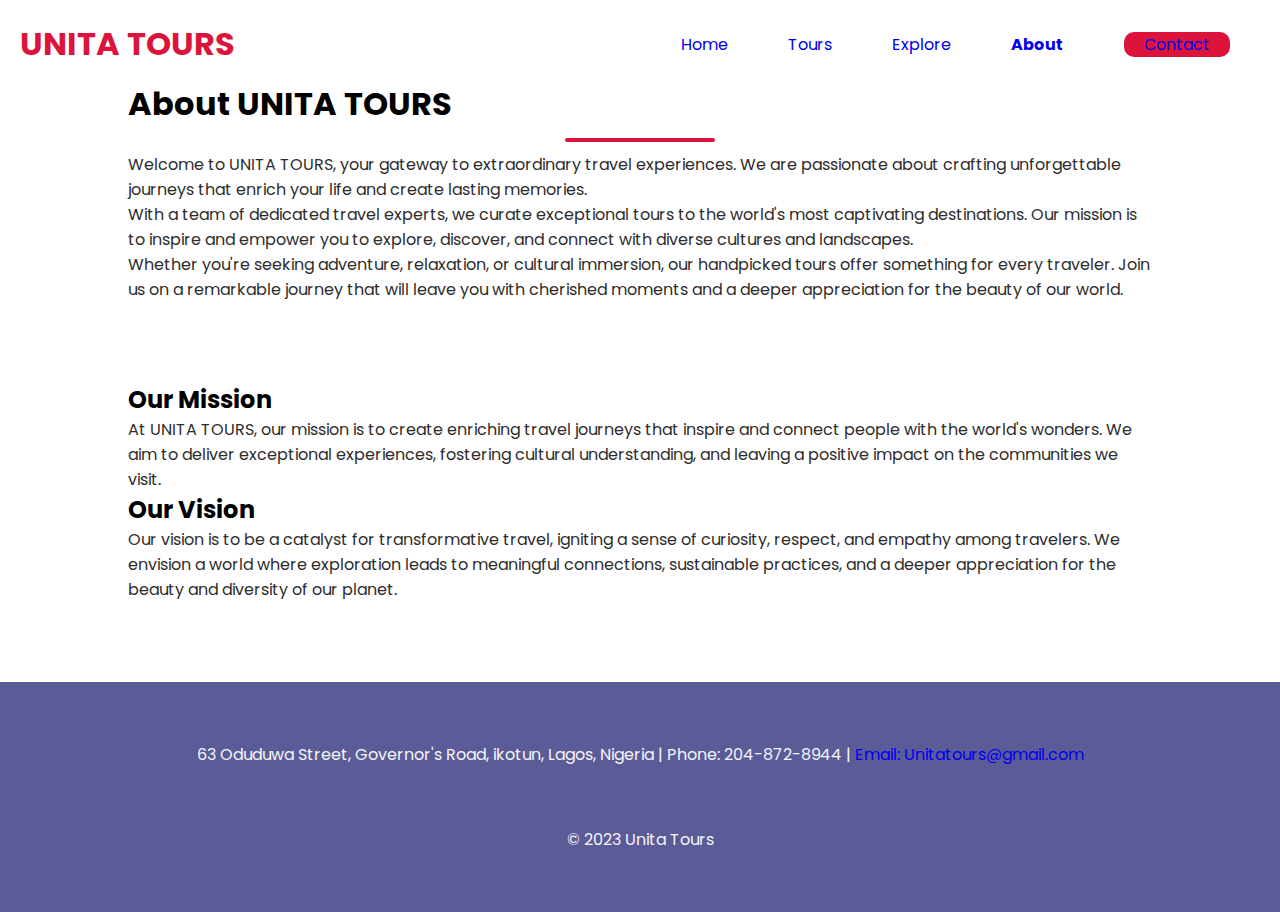
<file: about.html>
<!DOCTYPE html>
<html lang="en">
<head>
    <meta charset="UTF-8">
    <meta name="viewport" content="width=device-width, initial-scale=1.0">
    <title>UNITA TOURS - About Us</title>
    <link rel="stylesheet" href="Project4.css"> 
    <script src="Project4.js" defer></script>
</head>
<body>
    <nav class="navbar">
        <h1 class="logo">UNITA TOURS</h1>
        <ul class="nav-links">
            <li><a href="index.html">Home</a></li>
            <li><a href="tours.html">Tours</a></li>
            <li><a href="explore.html">Explore</a></li>
            <li class="active"><a href="about.html">About</a></li>
            <li class="ctn"><a href="contact.html">Contact</a></li>
        </ul>
        <button class="menu-btn">Menu</button>
    </nav>

    <section class="about">
        <div class="about-content">
            <h1>About UNITA TOURS</h1>
            <div class="line"></div>
            <p>Welcome to UNITA TOURS, your gateway to extraordinary travel experiences. We are passionate about crafting unforgettable journeys that enrich your life and create lasting memories.</p>
            <p>With a team of dedicated travel experts, we curate exceptional tours to the world's most captivating destinations. Our mission is to inspire and empower you to explore, discover, and connect with diverse cultures and landscapes.</p>
            <p>Whether you're seeking adventure, relaxation, or cultural immersion, our handpicked tours offer something for every traveler. Join us on a remarkable journey that will leave you with cherished moments and a deeper appreciation for the beauty of our world.</p>
        </div>
    </section>
    <section class="mission-vision">
        <div class="mission">
            <h2>Our Mission</h2>
            <p>At UNITA TOURS, our mission is to create enriching travel journeys that inspire and connect people with the world's wonders. We aim to deliver exceptional experiences, fostering cultural understanding, and leaving a positive impact on the communities we visit.</p>
        </div>
        <div class="vision">
            <h2>Our Vision</h2>
            <p>Our vision is to be a catalyst for transformative travel, igniting a sense of curiosity, respect, and empathy among travelers. We envision a world where exploration leads to meaningful connections, sustainable practices, and a deeper appreciation for the beauty and diversity of our planet.</p>
        </div>
    </section>

    <section class="footer">
        <p>63 Oduduwa Street, Governor's Road, ikotun, Lagos, Nigeria | Phone: 204-872-8944 | <a href="#">Email: Unitatours@gmail.com</a></p>
        <p>&copy; 2023 Unita Tours</p>
    </section>
</body>
</html>
</file>
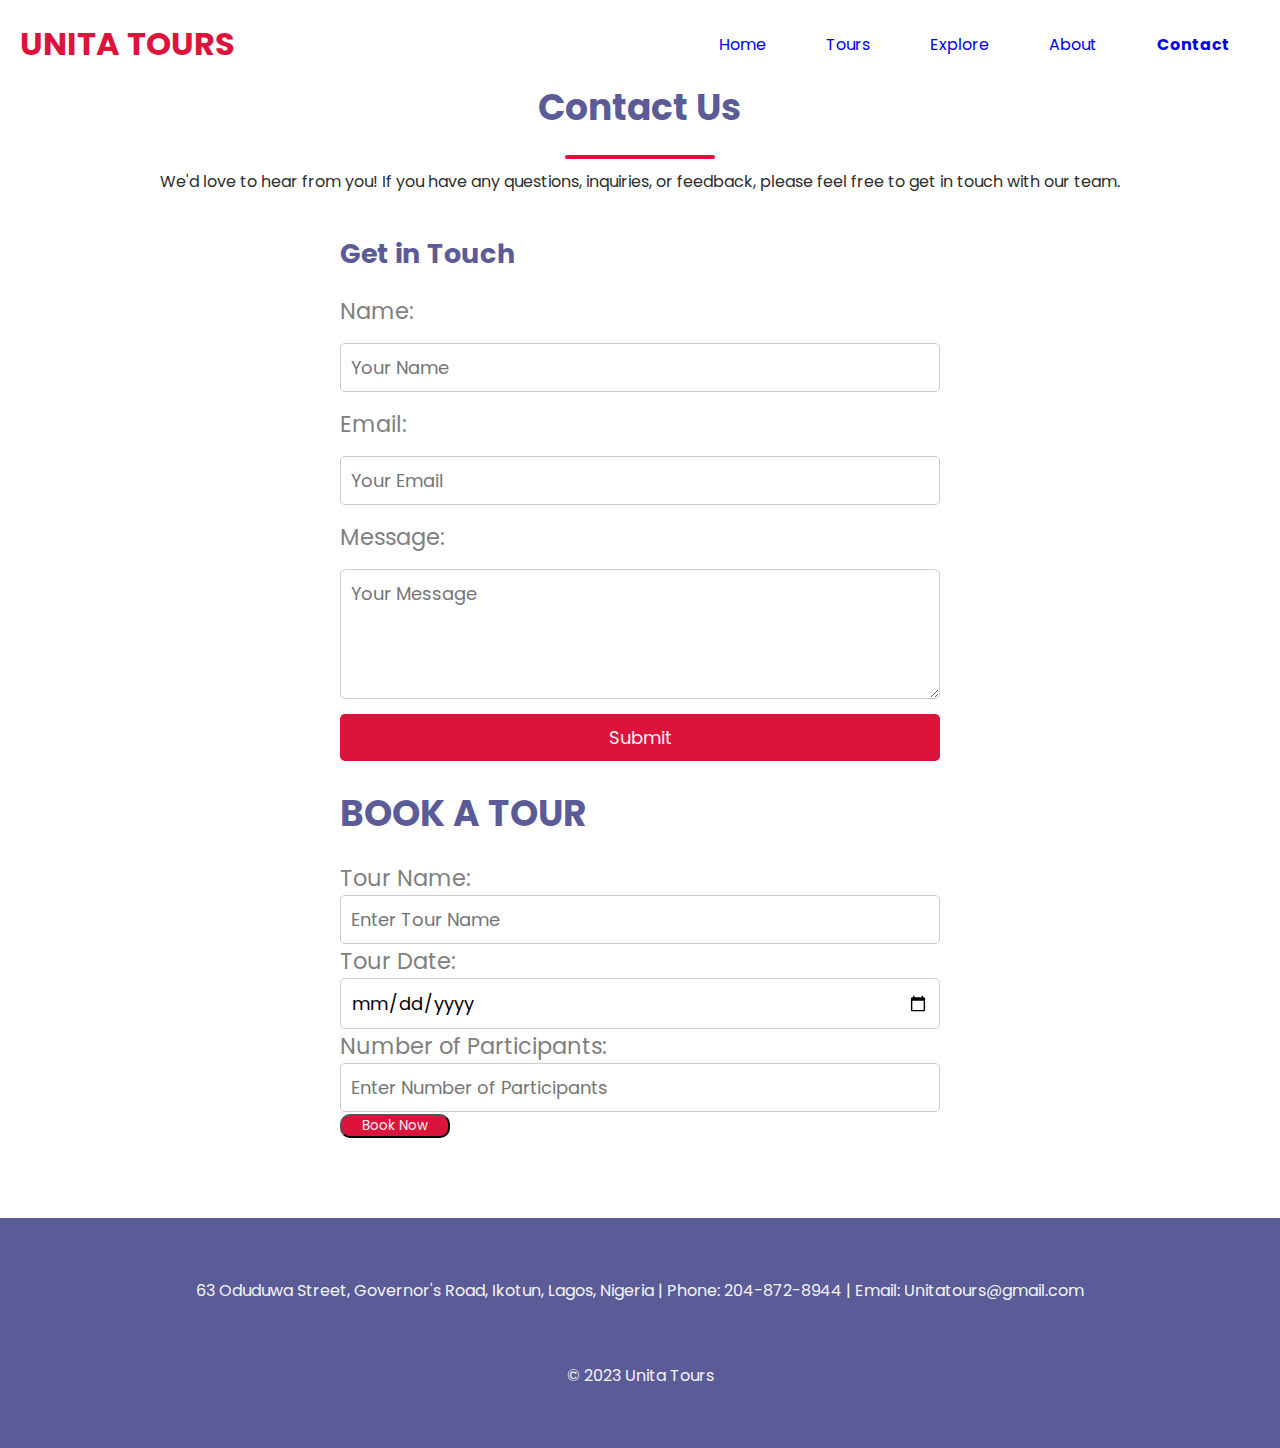
<file: contact.html>
<!DOCTYPE html>
<html lang="en">
<head>
    <meta charset="UTF-8">
    <meta name="viewport" content="width=device-width, initial-scale=1.0">
    <title>UNITA TOURS - Contact Us</title>
    <link rel="stylesheet" href="Project4.css">
</head>
<body>
    <nav class="navbar">
        <h1 class="logo">UNITA TOURS</h1>
        <ul class="nav-links">
            <li><a href="index.html">Home</a></li>
            <li><a href="tours.html">Tours</a></li>
            <li><a href="explore.html">Explore</a></li>
            <li><a href="about.html">About</a></li>
            <li class="active"><a href="contact.html">Contact</a></li>
        </ul>
        <button class="menu-btn">Menu</button>
    </nav>
    
    <section class="contact">
        <div class="contact-content">
            <h1>Contact Us</h1>
            <div class="line"></div>
            <p>We'd love to hear from you! If you have any questions, inquiries, or feedback, please feel free to get in touch with our team.</p>
        </div>
        <div class="contact-form">
            <h2>Get in Touch</h2>
            <form>
                <label for="name">Name:</label>
                <input type="text" id="name" name="name" required placeholder="Your Name">

                <label for="email">Email:</label>
                <input type="email" id="email" name="email" required placeholder="Your Email">

                <label for="message">Message:</label>
                <textarea id="message" name="message" rows="4" required placeholder="Your Message"></textarea>

                <button type="submit" class="ctn">Submit</button>
            </form>
        </div>
        <br>
        <div class="book-tour-form">
            <form action="thanks.html" method="post">
                <h1>BOOK A TOUR</h1>
                <label for="tour-name">Tour Name:</label>
                <input type="text" id="tour-name" name="tour-name" required placeholder="Enter Tour Name">
    
                <label for="tour-date">Tour Date:</label>
                <input type="date" id="tour-date" name="tour-date" required>
    
                <label for="participants">Number of Participants:</label>
                <input type="number" id="participants" name="participants" required min="1" placeholder="Enter Number of Participants">
    
                <button type="submit" class="ctn">Book Now</button>
            </form>
            <!-- <div class="thank-you">
                <div class="thank-you" style="display: block;">
                    <h3>Thank You!</h3>
                    <p>Your tour booking has been submitted successfully. We'll be in touch soon.</p>
                </div> -->
        </div>
         
            
        </div>
    </section>
    
    <section class="footer">
        <p>63 Oduduwa Street, Governor's Road, Ikotun, Lagos, Nigeria | Phone: 204-872-8944 | Email: Unitatours@gmail.com</p>
        <p>&copy; 2023 Unita Tours</p>
    </section>


    <script src="Project4.js" defer></script>
</body>
</html>
</file>
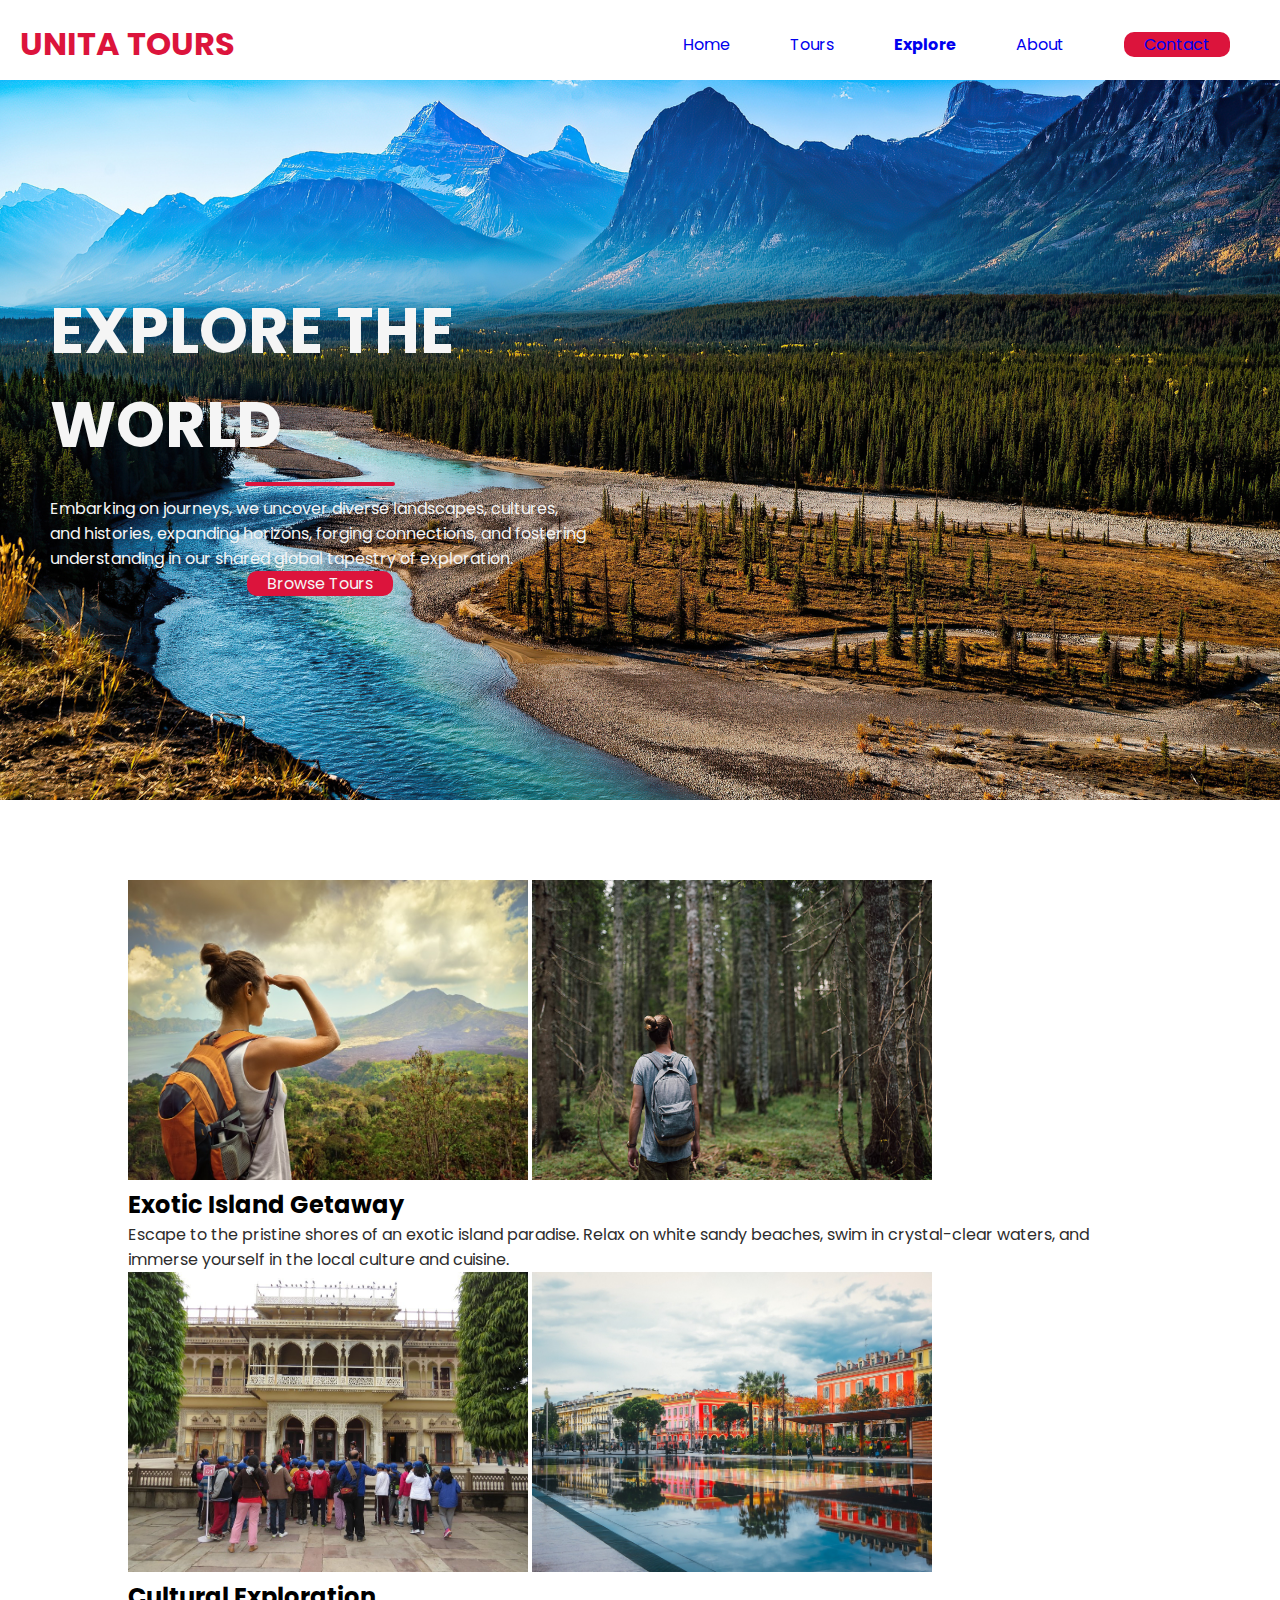
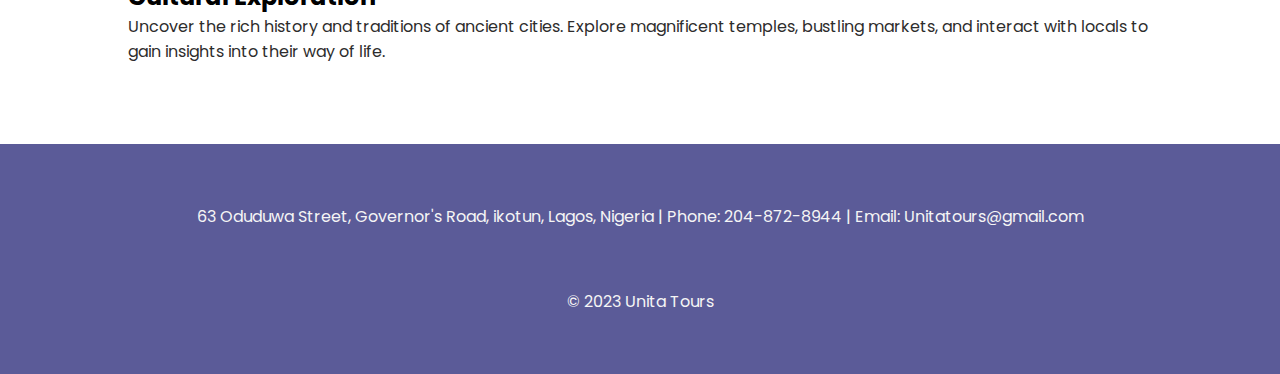
<file: explore.html>
<!DOCTYPE html>
<html lang="en">
<head>
    <meta charset="UTF-8">
    <meta name="viewport" content="width=device-width, initial-scale=1.0">
    <title>UNITA TOURS - Explore</title>
    <link rel="stylesheet" href="Project4.css"> <!-- Link to your main CSS file -->
</head>
<body>
    <nav class="navbar">
        <h1 class="logo">UNITA TOURS</h1>
        <ul class="nav-links">
            <li><a href="index.html">Home</a></li>
            <li ><a href="tours.html">Tours</a></li>
            <li class="active"><a href="explore.html">Explore</a></li>
            <li><a href="about.html">About</a></li>
            <li class="ctn"><a href="contact.html">Contact</a></li>
        </ul>
        <button class="menu-btn">Menu</button>
    </nav>

    <section class="explore">
        <div class="explore-content">
            <h1>EXPLORE THE WORLD</h1>
            <div class="line"></div>
            <p>Embarking on journeys, we uncover diverse landscapes, cultures, and histories, expanding horizons, forging connections, and fostering understanding in our shared global tapestry of exploration.</p>
            <a href="tours.html" class="ctn">Browse Tours</a>
        </div>
    </section>

    <section class="explore-destinations">
        <div class="explore-destination">
            <img src="images/exp1.jpg" alt="Destination 1">
            <img src="images/exp3.jpg" alt="">
            <div class="explore-info">
                <h2>Exotic Island Getaway</h2>
                <p>Escape to the pristine shores of an exotic island paradise. Relax on white sandy beaches, swim in crystal-clear waters, and immerse yourself in the local culture and cuisine.</p>
                <!-- <a href="#" class="ctn">Learn More</a> -->
            </div>
        </div>
        <div class="explore-destination">
            <img src="images/exp1.jpeg" alt="Destination 2">
            <img src="images/exp6.jpg" alt="">
            <div class="explore-info">
                <h2>Cultural Exploration</h2>
                <p>Uncover the rich history and traditions of ancient cities. Explore magnificent temples, bustling markets, and interact with locals to gain insights into their way of life.</p>
                <!-- <a href="#" class="ctn">Learn More</a> -->
            </div>
        </div>
        <!-- Add more explore destinations as needed -->
    </section>

    <section class="footer">
        <p>63 Oduduwa Street, Governor's Road, ikotun, Lagos, Nigeria | Phone: 204-872-8944 | Email: Unitatours@gmail.com</p>
        <p>&copy; 2023 Unita Tours</p>
    </section>

    <script src="Project4.js" defer></script> <!-- Link to your JavaScript file -->
</body>
</html>
</file>
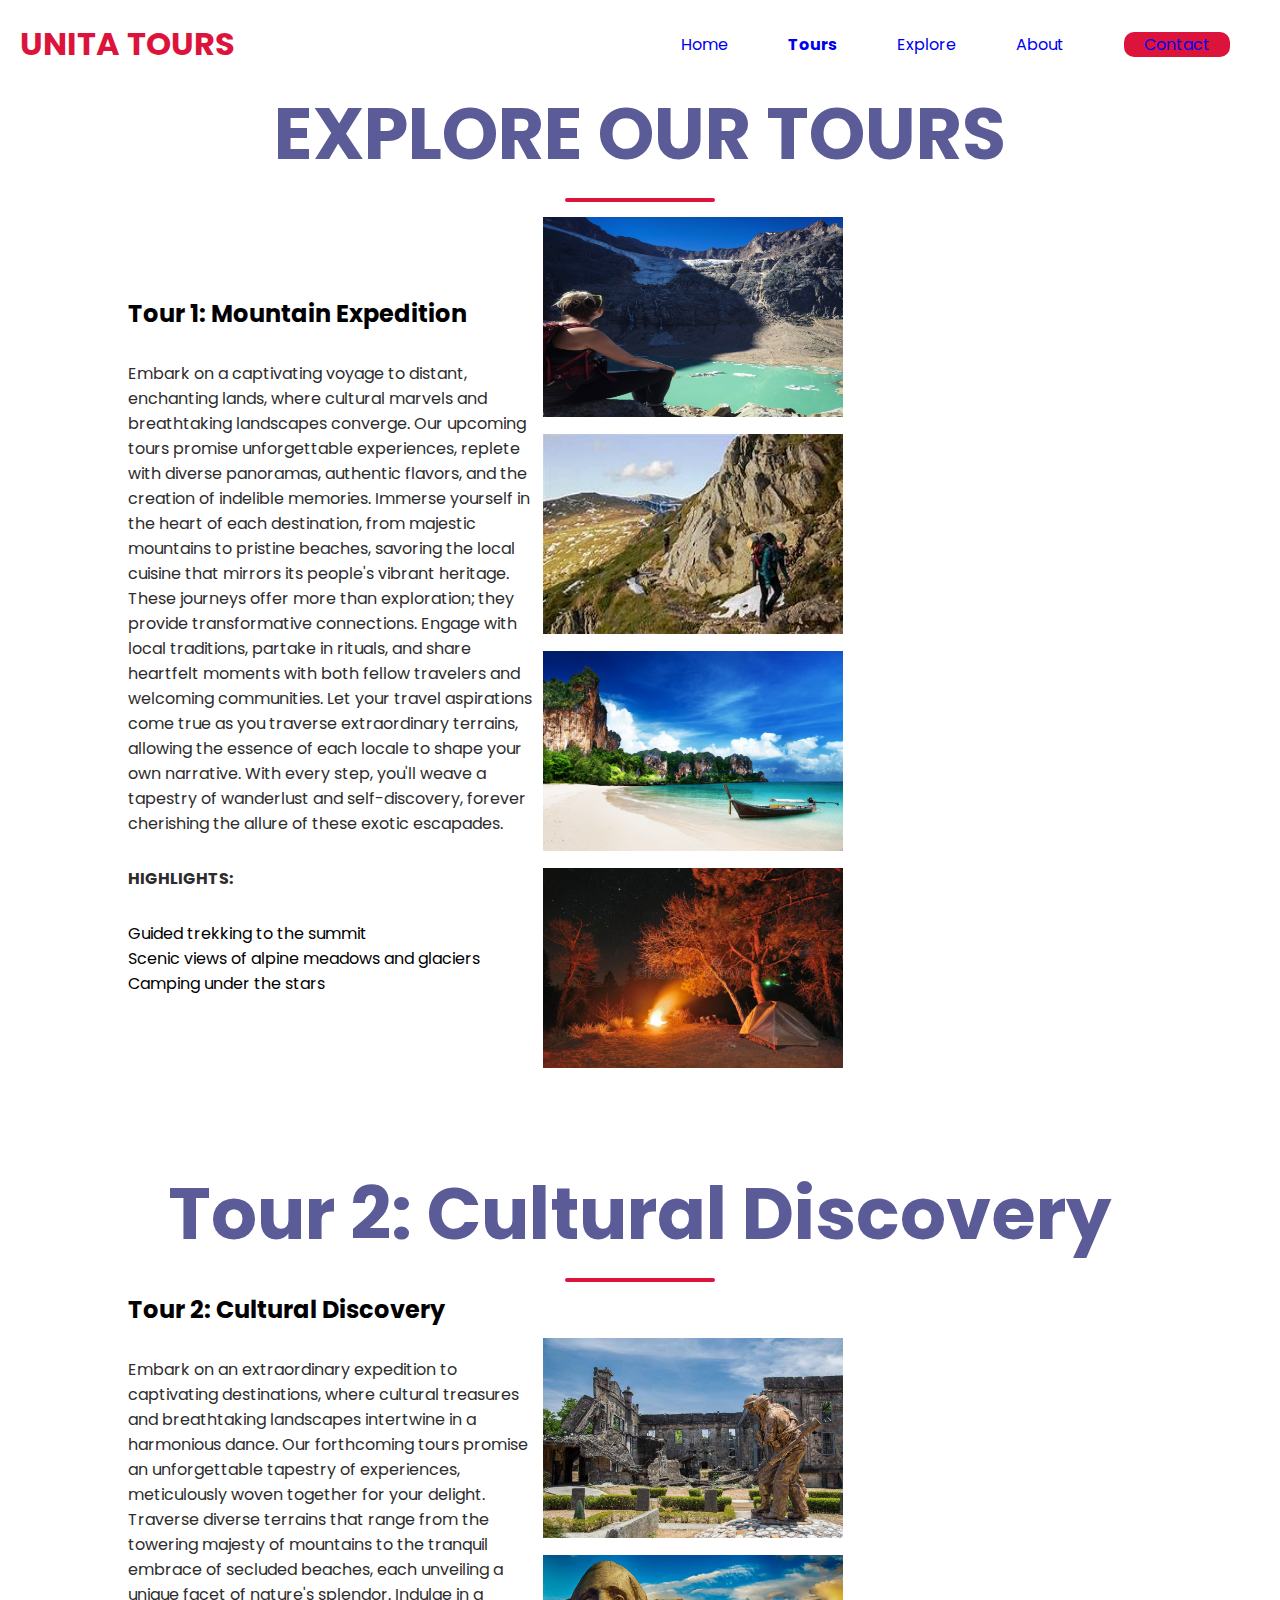
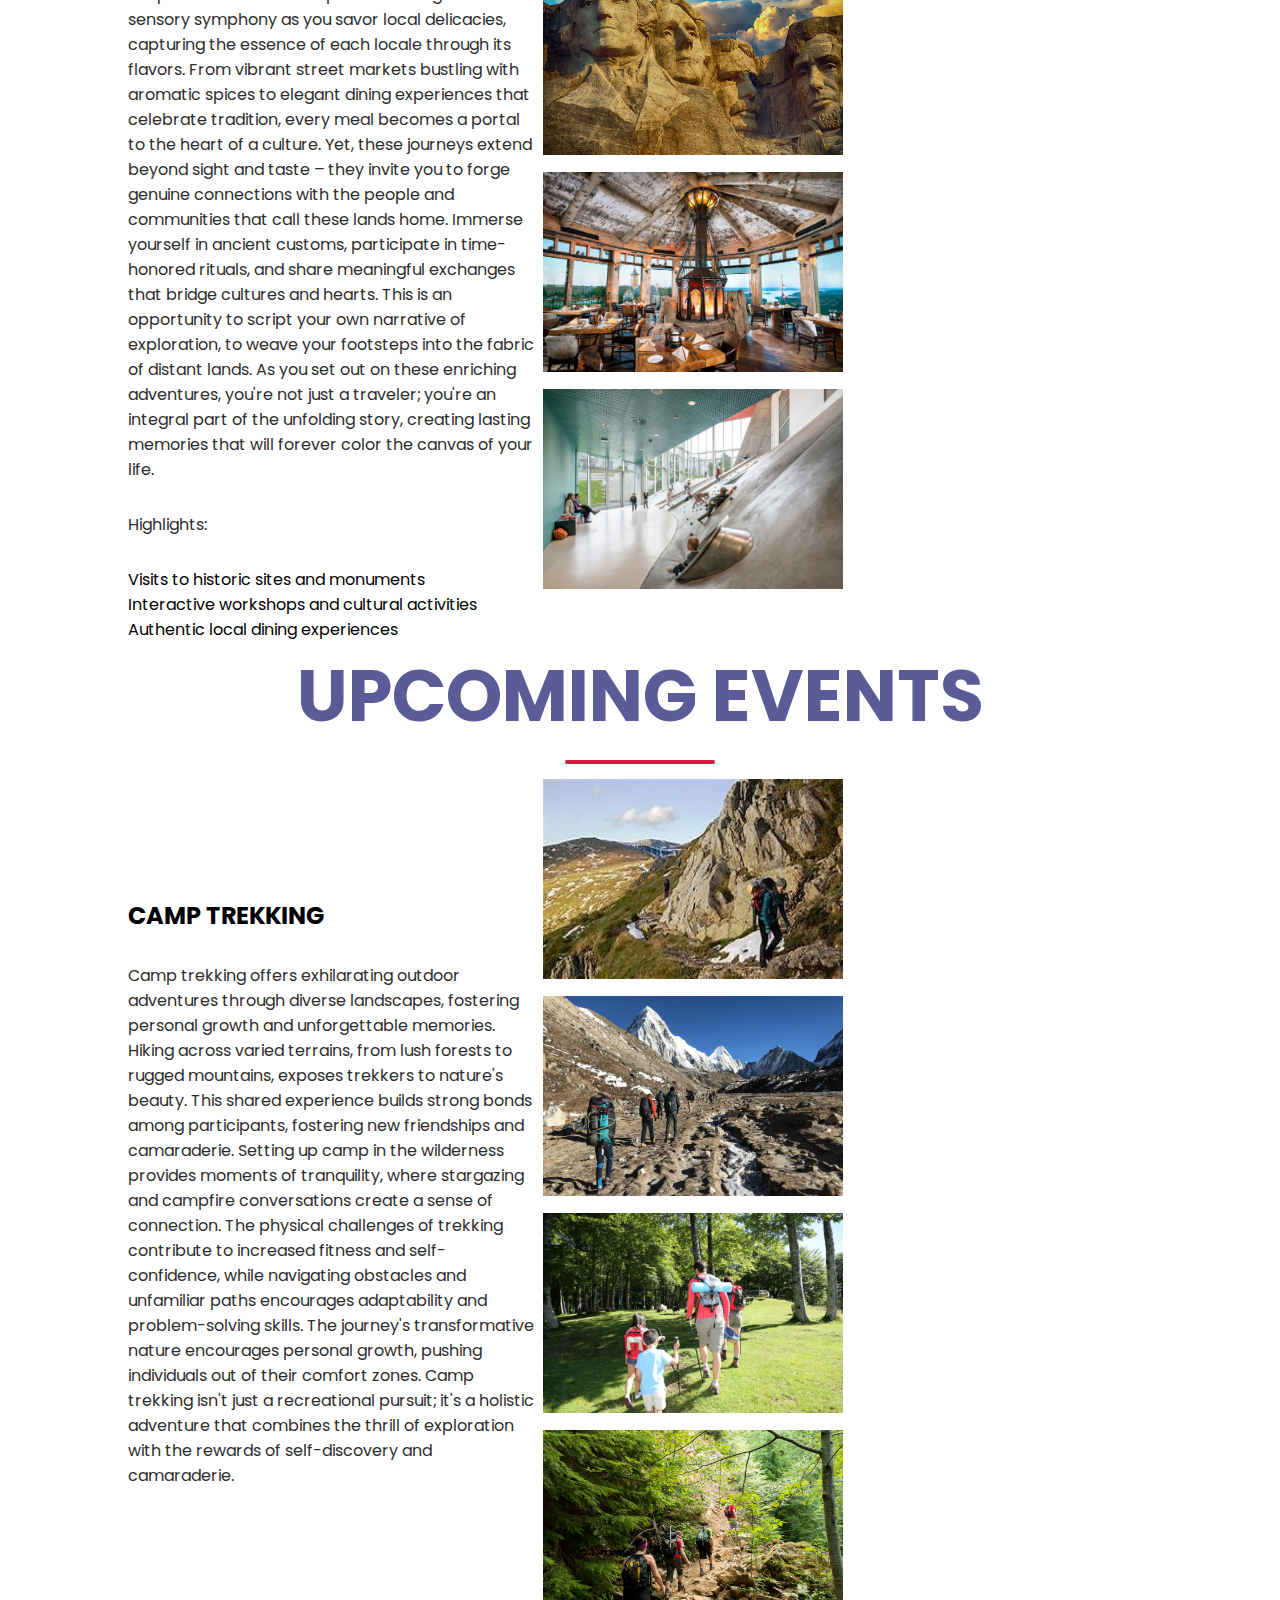
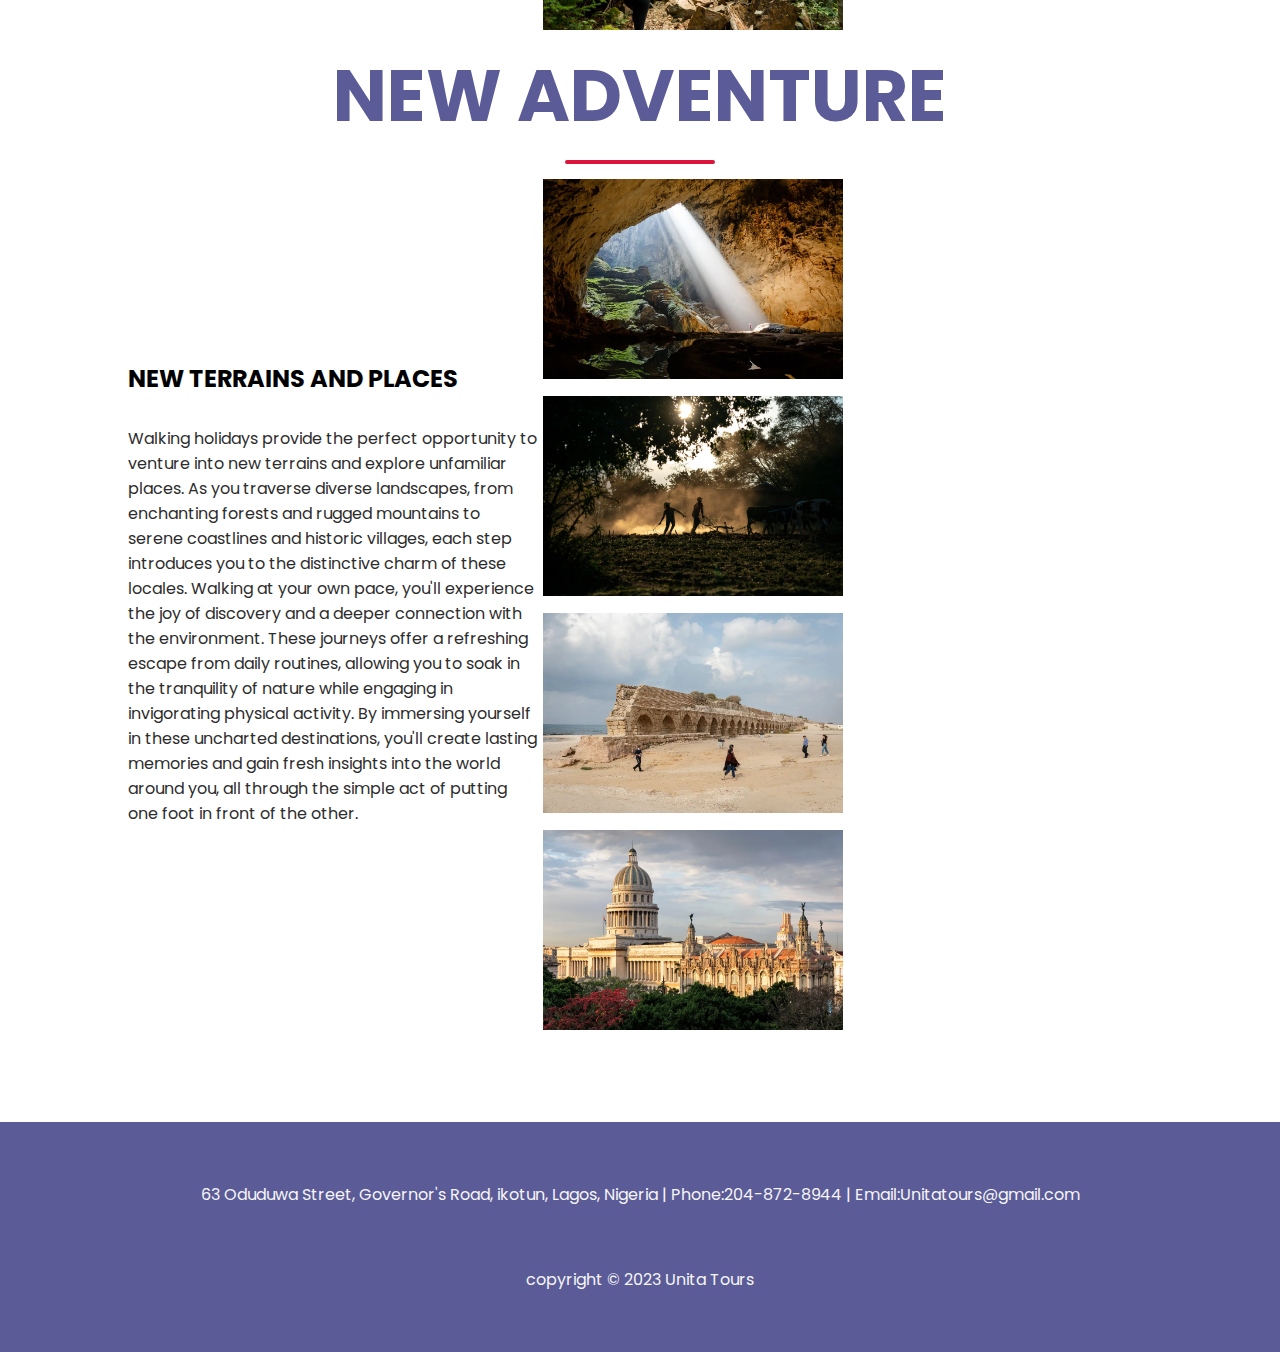
<file: tours.html>
<!DOCTYPE html>
<html lang="en">
<head>
    <meta charset="UTF-8">
    <meta name="viewport" content="width=device-width, initial-scale=1.0">
    <title>Page Title</title>
    <link rel="stylesheet" href="Project4.css"> <!-- Link to your main CSS file -->
</head>
<body>
    
    <nav class="navbar">
        <nav class="navbar">
            <h1 class="logo">UNITA TOURS</h1>
            <ul class="nav-links">
                <li><a href="index.html">Home</a></li>
                <li class="active"><a href="tours.html">Tours</a></li>
                <li ><a href="explore.html">Explore</a></li>
                <li><a href="about.html">About</a></li>
                <li class="ctn"><a href="contact.html">Contact</a></li>
            </ul>
            <button class="menu-btn">Menu</button>
        </nav><!-- ... your navigation links ... -->
    </nav>

    <section class="tours">
        <div class="title">
            <h1>EXPLORE OUR TOURS</h1>
            <div class="line"></div>
        </div>
        <div class="row">
            <div class="col content-col">
                <h2>Tour 1: Mountain Expedition</h2>
                <p>Embark on a captivating voyage to distant, enchanting lands, where cultural marvels and breathtaking landscapes converge. Our upcoming tours promise unforgettable experiences, replete with diverse panoramas, authentic flavors, and the creation of indelible memories. Immerse yourself in the heart of each destination, from majestic mountains to pristine beaches, savoring the local cuisine that mirrors its people's vibrant heritage. These journeys offer more than exploration; they provide transformative connections. Engage with local traditions, partake in rituals, and share heartfelt moments with both fellow travelers and welcoming communities. Let your travel aspirations come true as you traverse extraordinary terrains, allowing the essence of each locale to shape your own narrative. With every step, you'll weave a tapestry of wanderlust and self-discovery, forever cherishing the allure of these exotic escapades.</p>
                <p><b>HIGHLIGHTS: </b></p>
                <ul class="Highlights">
                    <li>Guided trekking to the summit</li>
                    <li>Scenic views of alpine meadows and glaciers</li>
                    <li>Camping under the stars</li>
                </ul>
                
            </div>
            <div class="col image-col">
                <div class="image-gallery">
                    <img src="images/tours.jpg" alt="">
                    <img src="images/trek.jpeg" alt="">
                    <img src="images/tours1.jpg" alt="">
                    <img src="images/camping1.webp" alt="">
                </div>
            </div>
        </div>
    </section>

    <!-- Add more tours here using the same structure -->
    <section class="tours">
        <div class="title">
            <h1>Tour 2: Cultural Discovery</h1>
            <div class="line"></div>
        </div>
        <div class="row">
            <div class="col content-col">
                <h2>Tour 2: Cultural Discovery</h2>
                <p>Embark on an extraordinary expedition to captivating destinations, where cultural treasures and breathtaking landscapes intertwine in a harmonious dance. Our forthcoming tours promise an unforgettable tapestry of experiences, meticulously woven together for your delight. Traverse diverse terrains that range from the towering majesty of mountains to the tranquil embrace of secluded beaches, each unveiling a unique facet of nature's splendor.
                    Indulge in a sensory symphony as you savor local delicacies, capturing the essence of each locale through its flavors. From vibrant street markets bustling with aromatic spices to elegant dining experiences that celebrate tradition, every meal becomes a portal to the heart of a culture.              
                    Yet, these journeys extend beyond sight and taste – they invite you to forge genuine connections with the people and communities that call these lands home. Immerse yourself in ancient customs, participate in time-honored rituals, and share meaningful exchanges that bridge cultures and hearts.
                    This is an opportunity to script your own narrative of exploration, to weave your footsteps into the fabric of distant lands. As you set out on these enriching adventures, you're not just a traveler; you're an integral part of the unfolding story, creating lasting memories that will forever color the canvas of your life.</p>
                <p>Highlights:</p>
                <ul class="Highlights">
                    <li>Visits to historic sites and monuments</li>
                    <li>Interactive workshops and cultural activities</li>
                    <li>Authentic local dining experiences</li>
                </ul>
                <!-- <a href="#" class="ctn"></a> -->
            </div>
            <div class="col image-col">
                <div class="image-gallery">
                    <img src="images/his1.jpg" alt="">
                    <img src="images/his2.jpeg" alt="">
                    <img src="images/his3.jpg" alt="">
                    <img src="images/his4.jpg" alt="">
                </div>
            </div>
        </div>
        <div class="title">
            <h1>UPCOMING EVENTS</h1>
            <div class="line"></div>
        </div>
        <div class="row">
            <div class="col content-col">
                <h2>CAMP TREKKING</h2>
                <p>Camp trekking offers exhilarating outdoor adventures through diverse landscapes, fostering personal growth and unforgettable memories. Hiking across varied terrains, from lush forests to rugged mountains, exposes trekkers to nature's beauty. This shared experience builds strong bonds among participants, fostering new friendships and camaraderie. Setting up camp in the wilderness provides moments of tranquility, where stargazing and campfire conversations create a sense of connection. The physical challenges of trekking contribute to increased fitness and self-confidence, while navigating obstacles and unfamiliar paths encourages adaptability and problem-solving skills. The journey's transformative nature encourages personal growth, pushing individuals out of their comfort zones. Camp trekking isn't just a recreational pursuit; it's a holistic adventure that combines the thrill of exploration with the rewards of self-discovery and camaraderie.</p>
                <!-- <p>Highlights:</p> -->
                
                <!-- <a href="#" class="ctn"></a> -->
            </div>
            <div class="col image-col">
                <div class="image-gallery">
                    <img src="images/trek.jpeg" alt="">
                    <img src="images/Everest-Base-Camp-Trek.jpg" alt="">
                    <img src="images/camp1.webp" alt="">
                    <img src="images/camp4.jpg" alt="">
                </div>
            </div>
        </div>
        <div class="title">
                <h1>NEW ADVENTURE</h1>
                <div class="line"></div>
        </div> 
  <div class="row">
                    <div class="col content-col">
                        <h2>NEW TERRAINS AND PLACES</h2>
                        <p>Walking holidays provide the perfect opportunity to venture into new terrains and explore unfamiliar places. As you traverse diverse landscapes, from enchanting forests and rugged mountains to serene coastlines and historic villages, each step introduces you to the distinctive charm of these locales. Walking at your own pace, you'll experience the joy of discovery and a deeper connection with the environment. These journeys offer a refreshing escape from daily routines, allowing you to soak in the tranquility of nature while engaging in invigorating physical activity. By immersing yourself in these uncharted destinations, you'll create lasting memories and gain fresh insights into the world around you, all through the simple act of putting one foot in front of the other.</p>
                        <!-- <p>Highlights:</p>  -->
                         
                        <!-- <a href="#" class="ctn"></a> -->
                     </div> 
                    <div class="col image-col">
                        <div class="image-gallery">
                            <img src="images/upcom1.webp" alt="">
                            <img src="images/upcom6.webp" alt="">
                            <img src="images/upcom4.webp" alt="">
                            <img src="images/upcom5.webp" alt="">
                        </div>
                    </div>
                </div>            
    </section> 
    <section class="footer">
        <p>63 Oduduwa Street, Governor's Road, ikotun, Lagos, Nigeria | Phone:204-872-8944 | Email:Unitatours@gmail.com </p>
        <p>copyright  &copy 2023 Unita Tours</p>
        
    </section>

</body>
</html>
</file>
<file: Project4.css>
/* Import Google Fonts */
@import url('https://fonts.googleapis.com/css2?family=Poppins:ital,wght@0,100;0,200;0,300;0,400;0,500;1,100;1,200;1,300;1,400&display=swap');

/* Global styles */
* {
    margin: 0;
    padding: 0;
    box-sizing: border-box;
    font-family: 'Poppins', sans-serif; 
 
}
.logo{
    color: crimson;
}

a{
    text-decoration: none;
}
li{
    list-style: none;
}
.navbar{
    position: absolute;
    top: 0;
    left: 0;
    display: flex;
    width: 100%;
    justify-content: space-between;
    padding: 20px;
    color: whitesmoke;
}
.nav-links{
    display: flex;
    align-items: center;

}
.nav-links a{
}
.nav-links li{
    margin: 0 30px;
}

.active{
    color: crimson;
    text-decoration: underline;
    font-weight: bold;
    text-decoration: none; 
 }
body , html{
    overflow-x: hidden;

}

header{
    width: 100vw;
    height: 100vh;
    background-image: url(images/waterfall.jpg);
    background-position: bottom;
    background-size: cover;
    display: flex;
    align-items: flex-end;
    justify-content: center;
}
.header-content{
    margin-bottom: 150px;
    color: whitesmoke;
    text-align: center;
   
}
.header-content h2{
    font-size: 4vmin;

}
.line{
    width: 150px;
    height: 4px;
    background:crimson ;
    margin: 10px auto;
    border-radius: 5px;

}
.header-content h1{
    font-size: 7vmin;
    margin-top: 50px;
    margin-bottom: 30px;
    

}
.ctn{
    /* padding-left: 8px 15px; */
    background: crimson;
    border-radius: 10px;
    color: whitesmoke;
    

}
.menu-btn{
    position: absolute;
    top: 30px ;
    right: 30px;
    width: 40px;
    cursor: pointer;
    margin-top: -9px;
    display: none;
}
/* Events */
section{
    width: 80%;
    margin: 80px auto;
}
.title{
    text-align: center;
    font-size: 4vmin;
    color: rgb(91, 91, 152) ;
}
.row{
    display: flex;
    align-items: center;
    width: 100%;
    justify-content: space-between;
}
 .col img{
  width:500px;
  height: 300px;
  /* padding-left: %; */


} 
.row.col{
    display: flex;
    flex-direction: column;
    align-items: center;
    
}
.events.row{
    margin-top:50px;


}
h4{
    font-size: 3vmin;
    color: rgb(91, 91, 152);
    margin: 20px auto;
    /* text-align: center; */
}
p{
    color:rgb(45, 44, 44);
    /* padding: 0px 40px; */
    /* padding-left: 20%; */
}
.events.ctn{
    margin-top: 30px;
  
}
.explore{
    width: 100%;
    height: 80vh;
    background-image: url(images/m=nature.jpg);
    background-position:center;
    background-size: cover;
    background-repeat: no-repeat;
    display: flex;
    align-items: center;

}
.explore-content{
    width: 50%;
    padding: 50px;
    color:whitesmoke;
    display: flex;
    align-items: center;
    flex-direction: column;

}
.explore-content h1{
    font-size: 7vmin;
    
}
.explore-content.line {
    margin-bottom: 50px;
}
.explore-content p{
    color: whitesmoke;
}
.explore-content.ctn{
    margin: 40px;
}

.content-col{
    width: 40%;
}
.image-col{
    width: 60%;
}
.tours.image-gallery{
    display: flex;
    flex-wrap:wrap ;
    width: 100%;
    align-items: center;

}
.image-gallery img{
    width:300px;
    height: 200px;
    margin:5px;
}
.content-col h1 {
    font-size: 7vmin;
    color: rgb(91, 91, 152) ;

}
.content-col line{
    margin-left: -1px;

}
.content-col p{
    padding: 0;
    margin:30px auto;
}
.ctn{
    padding-left:  20px;
    padding-right: 20px;
}
.footer{
    width: 100%;
    min-height: 200px;
    padding: 20px 80px;
    margin: 0;
    background-color:rgb(91, 91, 152) ;
    text-align: center;
}
.footer p{
    color: whitesmoke;
    margin: 20px auto;
    padding: 20px ;
}
/*mobile device*/
@media screen and (max-width: 850px){
    .menu-btn{
        display: block;
    }
    .navbar{
       padding: 0;
        }
    .logo{
        position: absolute;
        top: px;
        left: 30px;
        color: whitesmoke;
       
    }
    .nav-links{
        flex-direction: column;
        width: 100%;
        height: 100vh;
        justify-content: center;
       background-color: rgb(91, 91, 152) ;
        
    }
    .nav-links li{
        margin:30px auto ; 
     }
     .mobile-menu{
        margin-top: 0px;
        display: none;
        text-align: center;
        border-bottom-right-radius: 30%;
    }
    .mobile-menu.show {
        display: block;
    }
    /* events */
    .row{
        flex-direction:column;


    }
    .row.col{
        margin: 20px auto;
    }
    .col img{
        max-width: 90%;
    }
    /* explore */
    .explore-content{
        width: 100%;
    }
    .tours.col{
        width: 100%;
    }
    .image-gallery{
        justify-content: center;
        align-items: center;
    }
    .image-gallery img{
        width: 90%;
    }
    .footer{
        padding: 10px;
    }
    .tours{
        width: 100%;
    }

    
 }
   /* animate */
   img{
    transition: transform .3s ease ;
}
img:hover{
    transform: scale(1.1);
}
.ctn:hover{
    background: whitesmoke;
    color: crimson;
    box-shadow: 2px 2px 5px;

}
li:hover{
    color: crimson;
    cursor: zoom-out;
 }


.tours{
    /* background-image: url(images/back1.webp); */
    
}
/* Import Google Fonts */
@import url('https://fonts.googleapis.com/css2?family=Poppins:ital,wght@0,100;0,200;0,300;0,400;0,500;1,100;1,200;1,300;1,400&display=swap');

/* ... (your existing CSS styles) ... */

.contact {
    margin: 80px auto;
    text-align: center;
}

.contact h1 {
    font-size: 4vmin;
    color: rgb(91, 91, 152);
    margin-bottom: 20px;
}

.contact-content {
    margin-bottom: 40px;
}

.contact-form {
    text-align: left;
    max-width: 600px;
    margin: 0 auto;
}

.contact-form h2 {
    font-size: 3vmin;
    color: rgb(91, 91, 152);
    margin-bottom: 20px;
}

.contact-form form {
    display: grid;
    gap: 15px;
}

.contact-form label {
    font-size: 2.5vmin;
    display: block;
    color: grey;
}

.contact-form input,
.contact-form textarea {
    width: 100%;
    padding: 10px;
    font-size: 2vmin;
    border: 1px solid #ccc;
    border-radius: 5px;
}

.contact-form button {
    background: crimson;
    color: whitesmoke;
    border: none;
    padding: 10px 20px;
    font-size: 2vmin;
    border-radius: 5px;
    cursor: pointer;
}

.contact-form button:hover {
    background: #aa1122;
}
/* ... (previous CSS styles) ... */

.book-tour {
    margin: 80px auto;
    text-align: center;
}

.book-tour h2 {
    font-size: 3vmin;
    color: rgb(91, 91, 152);
    margin-bottom: 20px;
}

.book-tour-content {
    margin-bottom: 40px;
}

.book-tour-form {
    text-align: left;
    max-width: 600px;
    margin: 0 auto;
}

.book-tour-form label {
    font-size: 2.5vmin;
    display: block;
    color: grey;
}

.book-tour-form input[type="text"],
.book-tour-form input[type="date"],
.book-tour-form input[type="number"] {
    width: 100%;
    padding: 10px;
    font-size: 2vmin;
    border: 1px solid #ccc;
    border-radius: 5px;
}

.explore-destination img{
    width: 400px;
    height: 300px;
}
</file>
